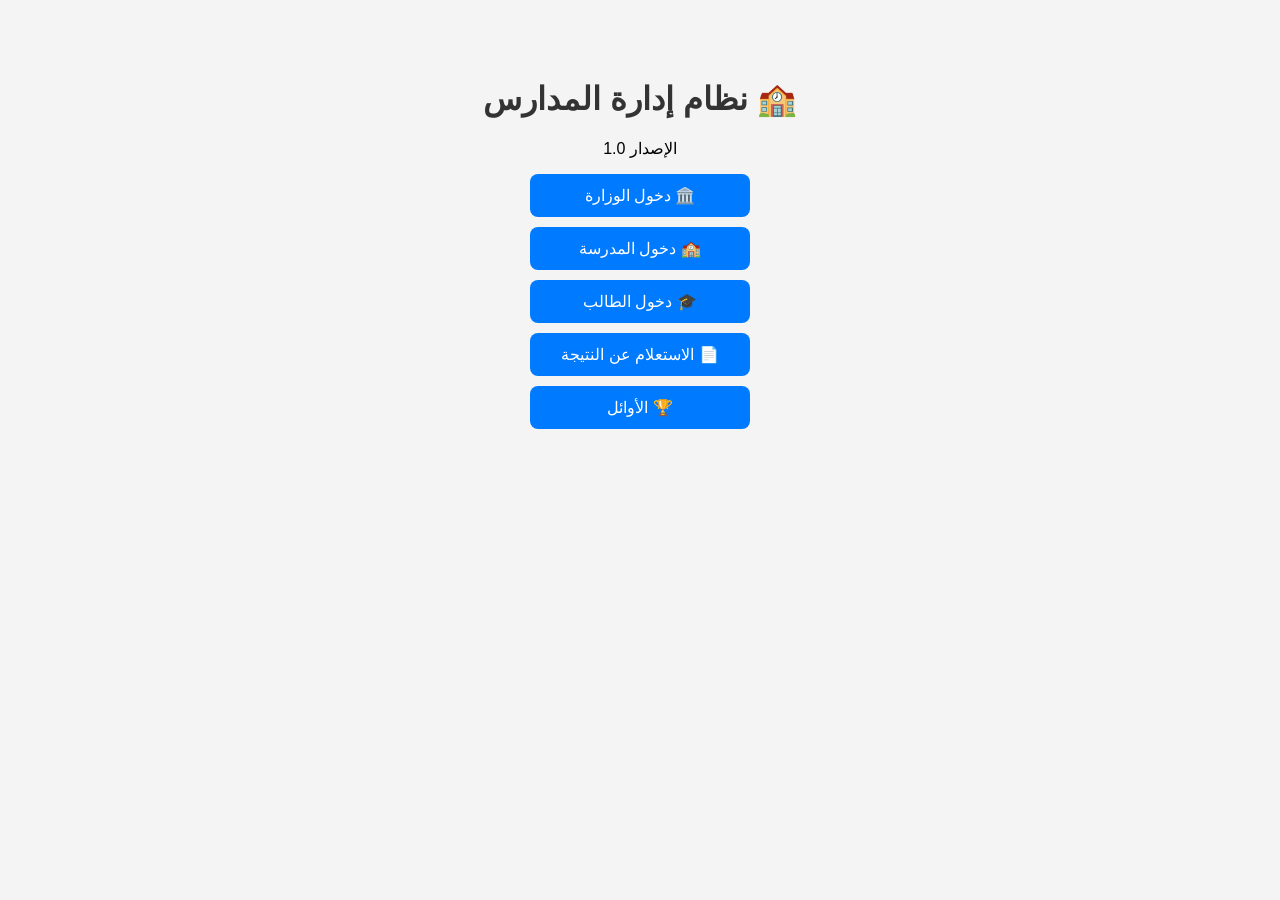
<file: index.html>
<!DOCTYPE html>
<html lang="ar" dir="rtl">

<head>
    <meta charset="UTF-8">
    <meta name="viewport" content="width=device-width, initial-scale=1.0">
    <title>نظام إدارة المدارس</title>
    <link rel="stylesheet" href="css/style.css">
</head>

<body>

    <div class="container">

        <h1>🏫 نظام إدارة المدارس</h1>
        <p>الإصدار 1.0</p>

        <button onclick="window.location.href='login-ministry.html'">
        🏛️ دخول الوزارة
        </button>
        <button id="school">🏫 دخول المدرسة</button>
        <button id="student">🎓 دخول الطالب</button>
        <button id="result">📄 الاستعلام عن النتيجة</button>
        <button id="top">🏆 الأوائل</button>

    </div>

    <script>
document.addEventListener("click", function(e) {

    if (e.target.id === "ministry") {
        alert("دخول الوزارة ");
    }

    if (e.target.id === "school") {
        alert("دخول المدرسة قريباً");
    }

    if (e.target.id === "student") {
        alert("دخول الطالب قريباً");
    }

    if (e.target.id === "result") {
        alert("النتائج قريباً");
    }

    if (e.target.id === "top") {
        alert("الأوائل قريباً");
    }

});
</script>

</body>

</html>
</file>
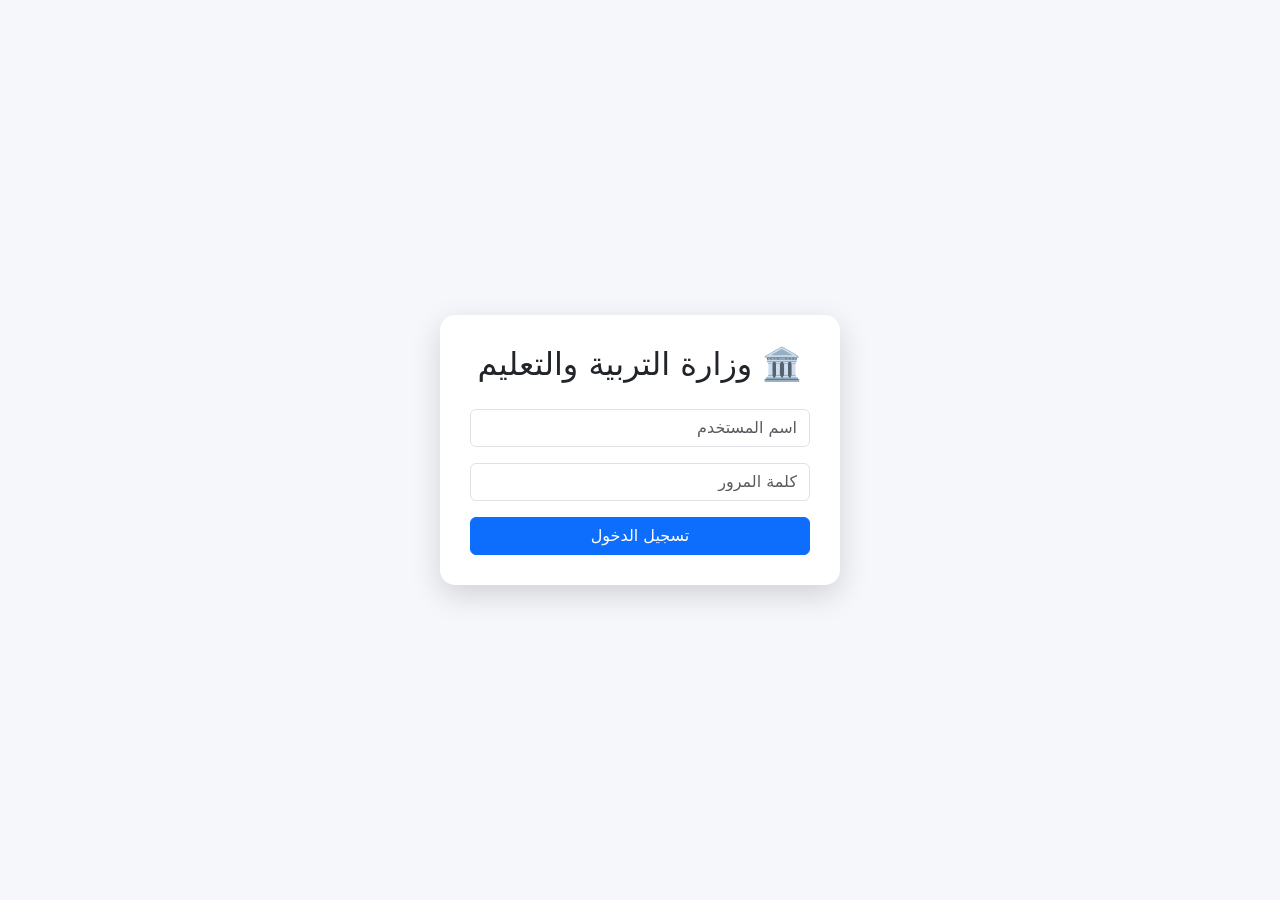
<file: login-ministry.html>
<!DOCTYPE html>
<html lang="ar" dir="rtl">
<head>
<meta charset="UTF-8">
<meta name="viewport" content="width=device-width, initial-scale=1.0">
<title>دخول الوزارة</title>

<link href="https://cdn.jsdelivr.net/npm/bootstrap@5.3.3/dist/css/bootstrap.min.css" rel="stylesheet">

<style>
body{
    background:#f5f7fa;
    display:flex;
    justify-content:center;
    align-items:center;
    height:100vh;
}

.login-box{
    width:400px;
    background:white;
    padding:30px;
    border-radius:15px;
    box-shadow:0 10px 30px rgba(0,0,0,.15);
}

h2{
    text-align:center;
    margin-bottom:25px;
}
</style>

</head>

<body>

<div class="login-box">

<h2>🏛️ وزارة التربية والتعليم</h2>

<input
id="username"
class="form-control mb-3"
placeholder="اسم المستخدم">

<input
id="password"
type="password"
class="form-control mb-3"
placeholder="كلمة المرور">

<button
class="btn btn-primary w-100"
onclick="login()">
تسجيل الدخول
</button>

</div>

<script>

function login(){

let user=document.getElementById("username").value;

let pass=document.getElementById("password").value;

if(user=="admin" && pass=="123456"){

window.location.href="admin/dashboard.html";

}else{

alert("اسم المستخدم أو كلمة المرور غير صحيحة");

}

}

</script>

</body>
</html>
</file>
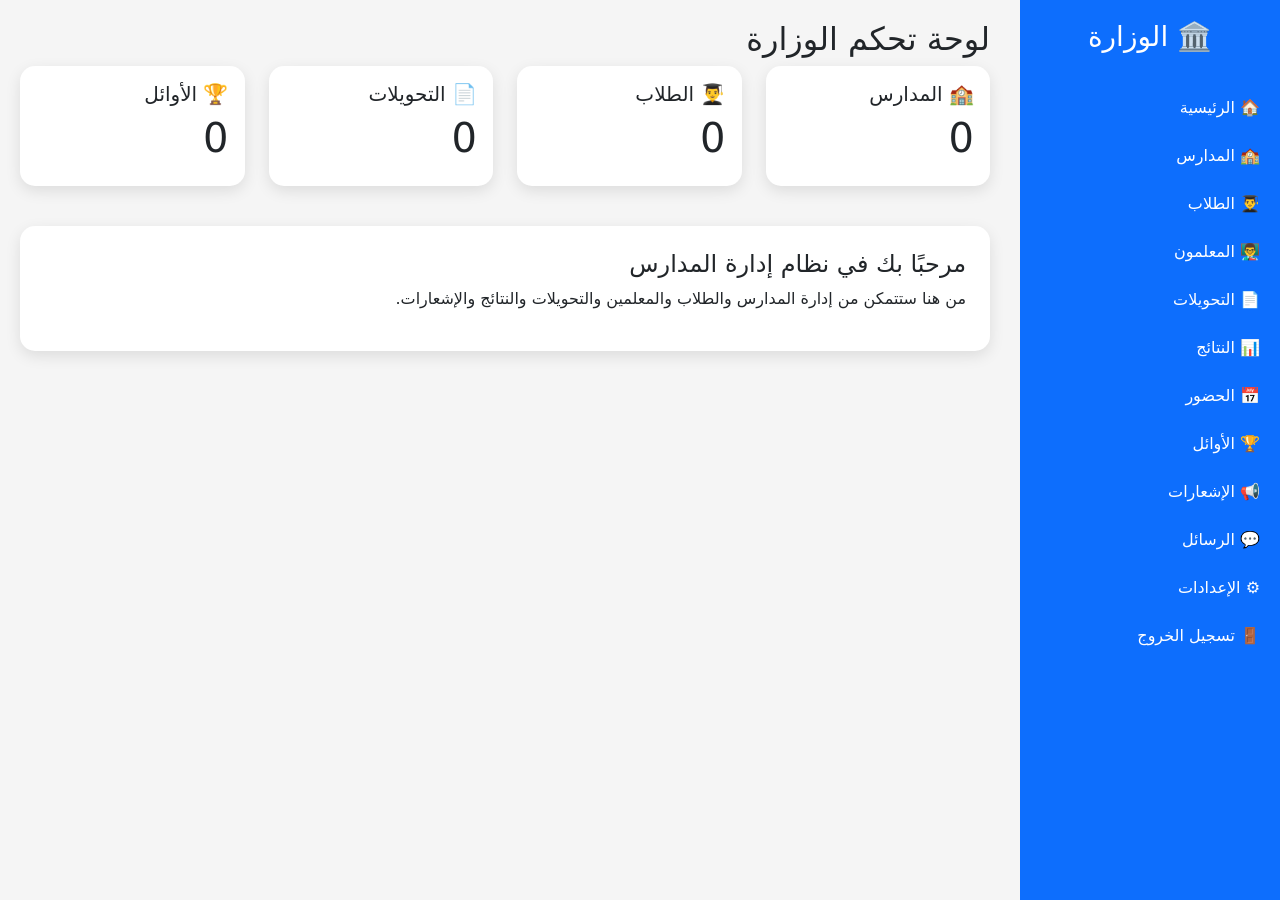
<file: admin/dashboard.html>
<!DOCTYPE html>
<html lang="ar" dir="rtl">

<head>
<meta charset="UTF-8">
<meta name="viewport" content="width=device-width, initial-scale=1">

<title>لوحة تحكم الوزارة</title>

<link href="https://cdn.jsdelivr.net/npm/bootstrap@5.3.3/dist/css/bootstrap.min.css" rel="stylesheet">

<style>

body{
background:#f5f5f5;
}

.sidebar{
position:fixed;
right:0;
top:0;
width:260px;
height:100%;
background:#0d6efd;
padding-top:20px;
color:white;
}

.sidebar h3{
text-align:center;
margin-bottom:30px;
}

.sidebar a{
display:block;
color:white;
text-decoration:none;
padding:12px 20px;
}

.sidebar a:hover{
background:rgba(255,255,255,.2);
}

.content{
margin-right:270px;
padding:20px;
}

.card{
border:none;
border-radius:15px;
box-shadow:0 5px 15px rgba(0,0,0,.1);
}

</style>

</head>

<body>

<div class="sidebar">

<h3>🏛️ الوزارة</h3>

<a href="#">🏠 الرئيسية</a>

<a href="schools.html">🏫 المدارس</a>

<a href="#">👨‍🎓 الطلاب</a>

<a href="#">👨‍🏫 المعلمون</a>

<a href="#">📄 التحويلات</a>

<a href="#">📊 النتائج</a>

<a href="#">📅 الحضور</a>

<a href="#">🏆 الأوائل</a>

<a href="#">📢 الإشعارات</a>

<a href="#">💬 الرسائل</a>

<a href="#">⚙️ الإعدادات</a>

<a href="../index.html">🚪 تسجيل الخروج</a>

</div>

<div class="content">

<h2>لوحة تحكم الوزارة</h2>

<div class="row">

<div class="col-md-3 mb-4">
<div class="card p-3">
<h5>🏫 المدارس</h5>
<h1 id="schools">0</h1>
</div>
</div>

<div class="col-md-3 mb-4">
<div class="card p-3">
<h5>👨‍🎓 الطلاب</h5>
<h1 id="students">0</h1>
</div>
</div>

<div class="col-md-3 mb-4">
<div class="card p-3">
<h5>📄 التحويلات</h5>
<h1 id="transfers">0</h1>
</div>
</div>

<div class="col-md-3 mb-4">
<div class="card p-3">
<h5>🏆 الأوائل</h5>
<h1 id="tops">0</h1>
</div>
</div>

</div>

<div class="card p-4 mt-3">

<h4>مرحبًا بك في نظام إدارة المدارس</h4>

<p>
من هنا ستتمكن من إدارة المدارس والطلاب والمعلمين والتحويلات والنتائج والإشعارات.
</p>

</div>

</div>

</body>

</html>
</file>
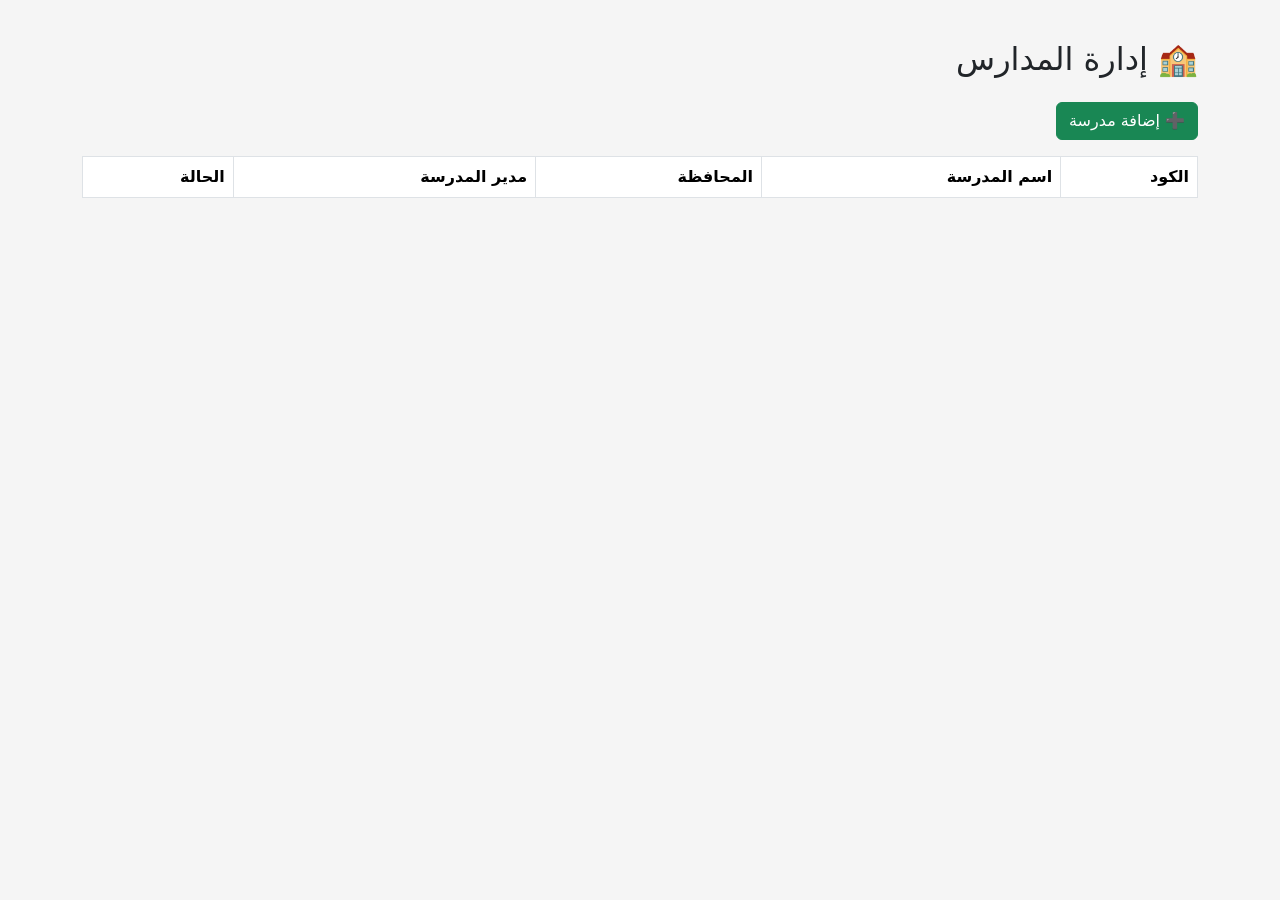
<file: admin/schools.html>
<!DOCTYPE html>
<html lang="ar" dir="rtl">
<head>
<meta charset="UTF-8">
<meta name="viewport" content="width=device-width, initial-scale=1">
<title>إدارة المدارس</title>

<link href="https://cdn.jsdelivr.net/npm/bootstrap@5.3.3/dist/css/bootstrap.min.css" rel="stylesheet">

<style>
body{
    background:#f5f5f5;
}
.container{
    margin-top:40px;
}
</style>

</head>

<body>

<div class="container">

<h2 class="mb-4">🏫 إدارة المدارس</h2>

<button class="btn btn-success mb-3" onclick="addSchool()">
➕ إضافة مدرسة
</button>

<table class="table table-bordered table-striped">

<thead>

<tr>
<th>الكود</th>
<th>اسم المدرسة</th>
<th>المحافظة</th>
<th>مدير المدرسة</th>
<th>الحالة</th>
</tr>

</thead>

<tbody id="schoolsTable">

</tbody>

</table>

</div>

<script>

function addSchool(){

let code=prompt("كود المدرسة");

if(!code)return;

let name=prompt("اسم المدرسة");

if(!name)return;

let city=prompt("المحافظة");

if(!city)return;

let manager=prompt("اسم المدير");

if(!manager)return;

document.getElementById("schoolsTable").innerHTML+=`

<tr>

<td>${code}</td>

<td>${name}</td>

<td>${city}</td>

<td>${manager}</td>

<td>نشطة</td>

</tr>

`;

}

</script>

</body>
</html>
</file>
<file: css/style.css>
body {
    font-family: Arial;
    background: #f4f4f4;
    text-align: center;
    margin: 0;
}

.container {
    margin-top: 80px;
}

h1 {
    color: #333;
}

button {
    display: block;
    margin: 10px auto;
    padding: 12px 20px;
    width: 220px;
    border: none;
    background: #007bff;
    color: white;
    font-size: 16px;
    border-radius: 8px;
    cursor: pointer;
}

button:hover {
    background: #0056b3;
}
</file>
